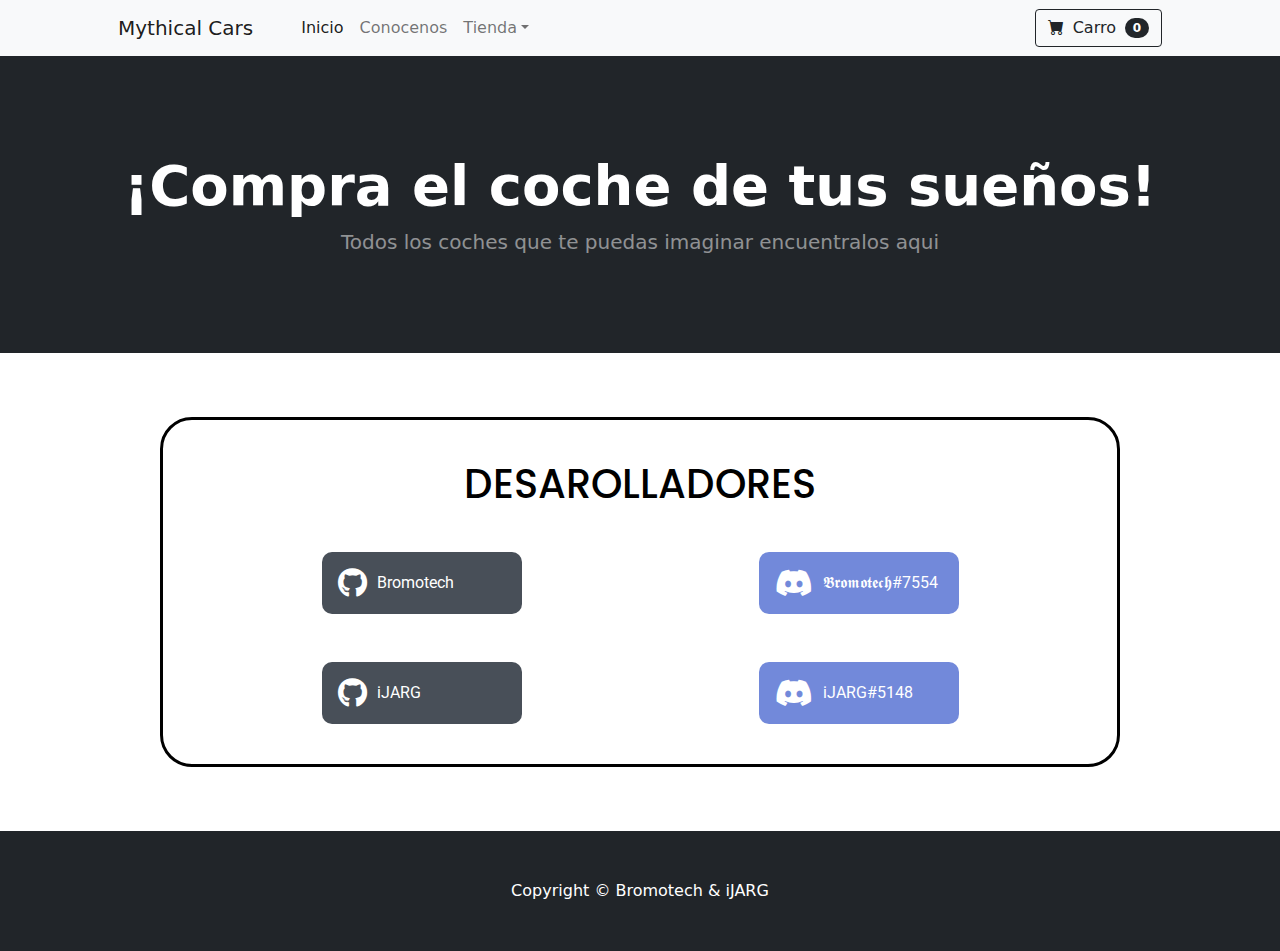
<file: Mythical Cars/conocenos.html>
<!DOCTYPE html>
<html lang="es">
    <head>
        <meta charset="utf-8" />
        <meta name="viewport" content="width=device-width, initial-scale=1, shrink-to-fit=no" />
        <meta name="description" content="" />
        <meta name="author" content="" />
        <title>Mythical Cars</title>
  <meta name="viewport" content="width=device-width, initial-scale=1.0">
  <link href="https://cdnjs.cloudflare.com/ajax/libs/font-awesome/5.13.0/css/all.min.css" rel="stylesheet">
        <!-- Favicon-->
        <link rel="icon" type="image/x-icon" href="assets/mythical.ico" />
        <!-- Bootstrap icons-->
        <link href="https://cdn.jsdelivr.net/npm/bootstrap-icons@1.5.0/font/bootstrap-icons.css" rel="stylesheet" />
        <!-- Core theme CSS (includes Bootstrap)-->
        <link href="css/styles.css" rel="stylesheet" />
        <link href="css/contact.css" rel="stylesheet" />
    </head>
    <body>
        <!-- Navigation-->
        <nav class="navbar navbar-expand-lg navbar-light bg-light">
            <div class="container px-4 px-lg-5">
                <a class="navbar-brand" href="index.html">Mythical Cars</a>
                <button class="navbar-toggler" type="button" data-bs-toggle="collapse" data-bs-target="#navbarSupportedContent" aria-controls="navbarSupportedContent" aria-expanded="false" aria-label="Toggle navigation"><span class="navbar-toggler-icon"></span></button>
                <div class="collapse navbar-collapse" id="navbarSupportedContent">
                    <ul class="navbar-nav me-auto mb-2 mb-lg-0 ms-lg-4">
                        <li class="nav-item"><a class="nav-link active" aria-current="page" href="index.html">Inicio</a></li>
                        <li class="nav-item"><a class="nav-link" href="conocenos.html">Conocenos</a></li>
                        <li class="nav-item dropdown">
                            <a class="nav-link dropdown-toggle" id="navbarDropdown" href="#" role="button" data-bs-toggle="dropdown" aria-expanded="false">Tienda</a>
                            <ul class="dropdown-menu" aria-labelledby="navbarDropdown">
                                <li><a class="dropdown-item" href="index.html">Todos Los Productos</a></li>
                                <li><hr class="dropdown-divider" /></li>
                                <li><a class="dropdown-item" href="americanos.html">Americanos</a></li>                                
                                <li><hr class="dropdown-divider" /></li>
                                <li><a class="dropdown-item" href="japoneses.html">Japoneses</a></li>
                                <li><hr class="dropdown-divider" /></li>
                                <li><a class="dropdown-item" href="alemanes.html">Alemanes</a></li>
                                <li><hr class="dropdown-divider" /></li>
                                <li><a class="dropdown-item" href="miticos.html">Miticos</a></li>
                            </ul>
                        </li>
                    </ul>
                    <form class="d-flex">
                        <button class="btn btn-outline-dark" type="submit">
                            <i class="bi-cart-fill me-1"></i>
                            Carro
                            <span type="button "class="badge bg-dark text-white ms-1 rounded-pill">0</span>
                        </button>
                    </form>
                </div>
            </div>
        </nav>
        <!-- Header-->
        <header class="bg-dark py-5">
            <div class="container px-4 px-lg-5 my-5">
                <div class="text-center text-white">
                    <h1 class="display-4 fw-bolder">¡Compra el coche de tus sueños!</h1>
                    <p class="lead fw-normal text-white-50 mb-0">Todos los coches que te puedas imaginar encuentralos aqui</p>
                </div>
            </div>
        </header>
          <section>
    <div class="card_shop2">
      <center><h1>Desarolladores</h1></center><br>
      <div class="container_contact">

        <div class="github">
          <a href="https://github.com/Bromotech" target="_blank"><i class="fab fa-github"></i>Bromotech</a></div>
        <div class="discord">
          <a href="https://discord.gg/YGtNu2rNBr" target="_blank"><i class="fab fa-discord"></i>𝕭𝖗𝖔𝖒𝖔𝖙𝖊𝖈𝖍#7554</a>
        </div>
      </div>
      <br><br>
      <div class="container_contact">
        <div class="github">
          <a href="https://github.com/iJARG" target="_blank"><i class="fab fa-github"></i>iJARG</a></div>
        <div class="discord">
          <a href="https://discord.gg/YGtNu2rNBr" target="_blank"><i class="fab fa-discord"></i>iJARG#5148</a>
        </div>        
      </div>
  </section>
          <footer class="py-5 bg-dark">
            <div class="container"><p class="m-0 text-center text-white">Copyright &copy; Bromotech & iJARG</p></div>
        </footer>
        <!-- Bootstrap core JS-->
        <script src="https://cdn.jsdelivr.net/npm/bootstrap@5.1.3/dist/js/bootstrap.bundle.min.js"></script>
        <!-- Core theme JS-->
        <script src="js/scripts.js"></script>
</body>
</html>
</file>
<file: Mythical Cars/css/contact.css>
@import url("https://fonts.googleapis.com/css2?family=Poppins:wght@700&display=swap");
@import url("https://fonts.googleapis.com/css2?family=Roboto&display=swap");

* {
  box-sizing: border-box;
  padding: 0;
  margin: 0;
}

a {
  text-decoration: none;
  color: white;
}

.red {
  color: #ff3535;
}

.blue:hover {
  color: #00b4ff;
}

.green:hover {
  color: #97fe01;
}

.purple:hover {
  color: #c300ff;
}

.slide-show img {
  width: auto;
  height: 500px;
}

ul {
  list-style: none;
  align-items: center;
  display: flex;
}

.logo {
  width: 80px;
}

.fixed {
  position: sticky;
  width: 100%;
  top: 0;
  background: #0e0e0e;
}

.navbar_container {
  align-items: center;
  margin-left: 50px;
  display: flex;
  justify-content: space-around;
}

.card_shop2 {
  padding: 40px;
  margin: 4rem auto;
  align-items: center;
  width: 960px;
  height: 350px;
  border-radius: 2rem;
  border: 3px solid black;
}

.card_shop2 h1 {
  text-transform: uppercase;
  font-family: "Poppins", sans-serif;
  color: black;
  font-size: 40px;
  margin-bottom: 20px;
}

.container_contact {
  display: flex;
  justify-content: space-around;
}

.github {
  width: 200px;
  padding: 1rem;
  background: #484f58;
  border-color: #484f58 !important;
  border-radius: 10px;
}

.github i {
  font-size: 30px;
  margin-right: 10px;
}

.github a {
  font-family: "Roboto", sans-serif;
  align-items: center;
  display: flex;
}

.twitter {
  width: 200px;
  padding: 1rem;
  background: #1da1f2;
  border-color: #484f58 !important;
  border-radius: 10px;
}

.twitter i {
  font-size: 30px;
  margin-right: 10px;
}

.twitter a {
  font-family: "Roboto", sans-serif;
  align-items: center;
  display: flex;
}

.linkedin {
  width: 200px;
  padding: 1rem;
  background: #4c6ef5;
  border-color: #484f58 !important;
  border-radius: 10px;
}

.linkedin i {
  font-size: 30px;
  margin-right: 10px;
}

.linkedin a {
  font-family: "Roboto", sans-serif;
  align-items: center;
  display: flex;
}

.discord {
  width: 200px;
  padding: 1rem;
  background: #7289da;
  border-color: #484f58 !important;
  border-radius: 10px;
}

.discord i {
  font-size: 30px;
  margin-right: 10px;
}

.discord a {
  font-family: "Roboto", sans-serif;
  align-items: center;
  display: flex;
}

.contributers {
  display: flex;
  justify-content: space-around;
}

.card_shop2 h2 {
  margin-top: 40px;
  color: black;
  font-family: "Poppins", sans-serif;
  font-size: 40px;
}

.card_shop2 h2:after {
  content: "";
  display: block;
  width: 90%;
  height: 2px;
  background: black;
  margin: 0 auto 30px;
}

.contributers {
  border-bottom: 2px solid black;
  padding-bottom: 30px;
  width: 90%;
  margin: 0 auto 30px;
}

.contributers2 {
  display: flex;
  justify-content: space-around;
  padding-bottom: 30px;
  width: 90%;
  margin: 0 auto 30px;
}
</file>
